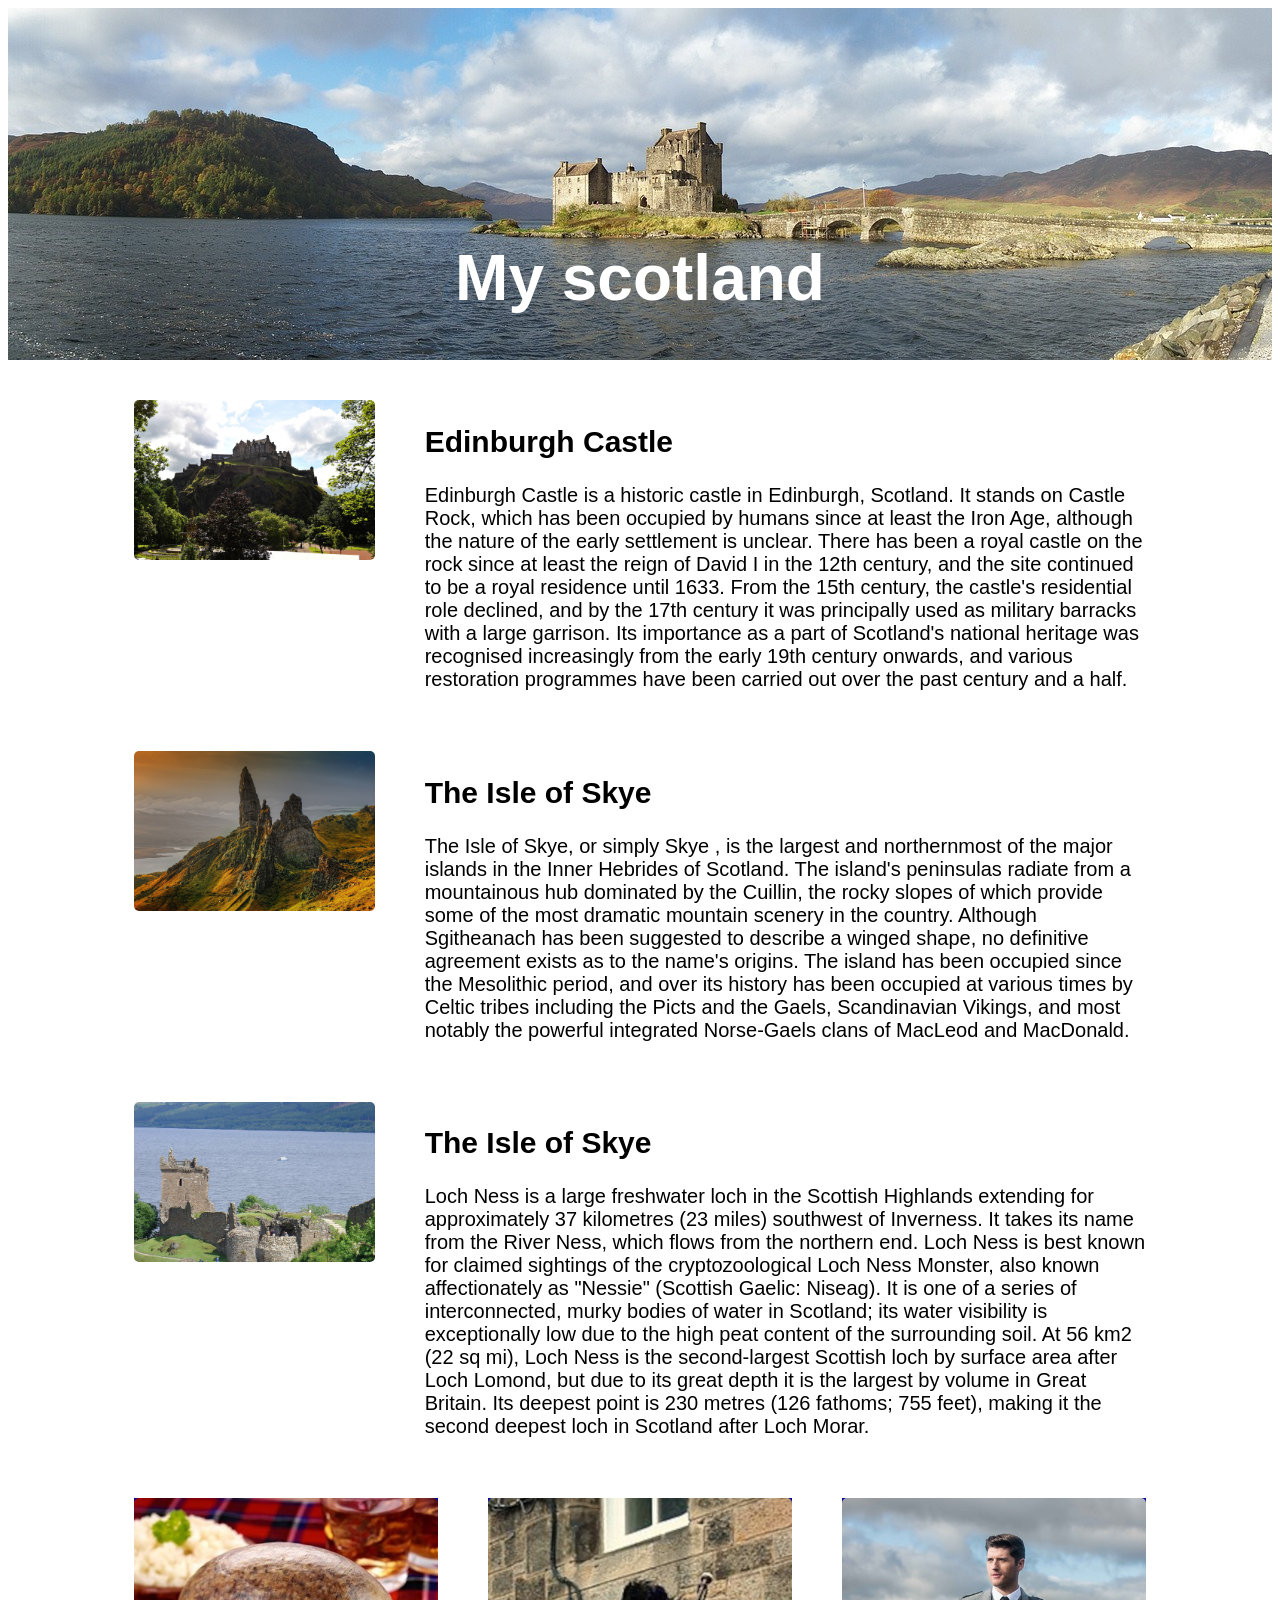
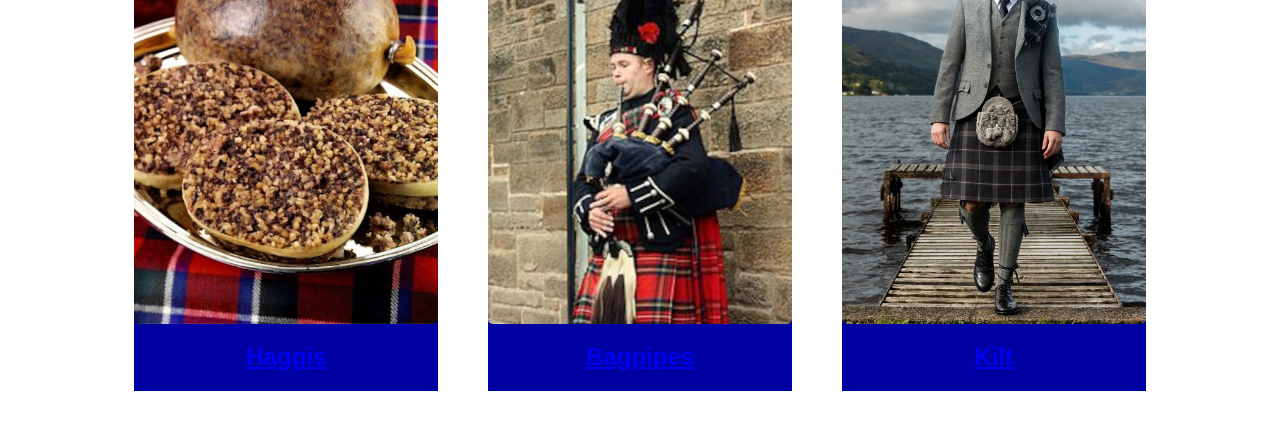
<file: index.html>
<DOCTYPE html>
<html lang="en">
    <head>
        <meta charset="UTF-8">
        <meta  name="viewport" content="width=device-width, initial-scale=1.0">
        <link rel="stylesheet" href="style.css">
        <title>Document</title>

    </head>


    
    <body>

        <section class="hero-image">
            <h1 class="hero-text">
                My scotland
            </h1>

        </section>
        <!-- Two columns layout start-->
        <section class="two-column">
            <div class="image">
                <img src="./images/edinburgh-castle-959083_1280.jpg" alt="edinburgh castle">
            </div>

            <div class="info">
                <h1>Edinburgh Castle</h1>
                <p>Edinburgh Castle is a historic castle in Edinburgh, Scotland. It stands on Castle Rock, which has been occupied by humans since at least the Iron Age, although the nature of the early settlement is unclear. There has been a royal castle on the rock since at least the reign of David I in the 12th century, and the site continued to be a royal residence until 1633. From the 15th century, the castle's residential role declined, and by the 17th century it was principally used as military barracks with a large garrison. Its importance as a part of Scotland's national heritage was recognised increasingly from the early 19th century onwards, and various restoration programmes have been carried out over the past century and a half.</p>
            </div>
        </section>
        <!-- Two column layout end  -->

        <!-- Two columns layout start-->
        <section class="two-column">
            <div class="image">
                <img src="./images/skye-540130_1280.jpg" alt="The Isle of Skye">
            </div>

            <div class="info">
                <h1>The Isle of Skye</h1>
                <p>The Isle of Skye, or simply Skye , is the largest and northernmost of the major islands in the Inner Hebrides of Scotland. The island's peninsulas radiate from a mountainous hub dominated by the Cuillin, the rocky slopes of which provide some of the most dramatic mountain scenery in the country. Although Sgitheanach has been suggested to describe a winged shape, no definitive agreement exists as to the name's origins. The island has been occupied since the Mesolithic period, and over its history has been occupied at various times by Celtic tribes including the Picts and the Gaels, Scandinavian Vikings, and most notably the powerful integrated Norse-Gaels clans of MacLeod and MacDonald. </p>
            </div>
        </section>
        <!-- Two column layout end  -->

        <!-- Two columns layout start-->
        <section class="two-column">
            <div class="image">
                <img src="./images/scottish-castle-967972_1280.jpg" alt="Loch Ness">
            </div>

            <div class="info">
                <h1>The Isle of Skye</h1>
                <p>Loch Ness is a large freshwater loch in the Scottish Highlands extending for approximately 37 kilometres (23 miles) southwest of Inverness. It takes its name from the River Ness, which flows from the northern end. Loch Ness is best known for claimed sightings of the cryptozoological Loch Ness Monster, also known affectionately as "Nessie" (Scottish Gaelic: Niseag). It is one of a series of interconnected, murky bodies of water in Scotland; its water visibility is exceptionally low due to the high peat content of the surrounding soil. At 56 km2 (22 sq mi), Loch Ness is the second-largest Scottish loch by surface area after Loch Lomond, but due to its great depth it is the largest by volume in Great Britain. Its deepest point is 230 metres (126 fathoms; 755 feet), making it the second deepest loch in Scotland after Loch Morar.  </p>
            </div>
        </section>
        <!-- Two column layout end  -->

         <section class="three-column">
            <div class="card"> 
                <img src="images/haggis.jpg" alt="haggis">
                <h2 class="card-text">
                    <a href="https://en.wikipedia.org/wiki/Haggis">Haggis</a>
                </h2>
            </div>

            <div class="card"> 
                <img src="images/bagpipes.jpg" alt="bagpipes">
                <h2 class="card-text">
                    <a href="https://en.wikipedia.org/wiki/Bigpipes">Bagpipes</a>
                </h2>
                
            </div>

            <div class="card"> 
                <img src="images/kilt.jpg" alt="kilt">
                <h2 class="card-text">
                    <a href="https://en.wikipedia.org/wiki/Kilt">Kilt</a>
                </h2>
            </div>

         </section>
    </body>
</html>
</file>
<file: style.css>
* {
    font-family: 'Trebuchet MS', 'Lucida Sans Unicode', 'Lucida Grande', 'Lucida Sans', Arial, sans-serif;
}

img{
    width: 100%;
    border-radius: 5px;
}
.hero-image{
    background-image:url(./images/scotland-1987599_1280.jpg);

    height: 352px;

    background-position: center;
    background-repeat: no-repeat;
    background-size: cover;
    position: relative;
}

.hero-text{
    color: white;
    position: absolute;
    text-align: center;
    top: 180px;
    width: 100%;
    font-size: 4rem;
}

.two-column{

    display: grid;
    grid-template-columns: 1fr 3fr;
    gap: 50px;
    width: 80%;
    margin: auto;
    margin-top: 40px;
}

.info{
    font-size: 1.25em;
}

.three-column{ 
    display: grid;
    grid-template-columns: repeat(3, 1fr);
    gap: 50px;
    width: 80%;
    margin: auto;
    margin-top: 40px;
    margin-bottom: 50px;
}

.card{
    background-color: rgb(0, 0, 163);
}
.card-text{
    text-align: center;
    color: whitesmoke;
}
</file>
